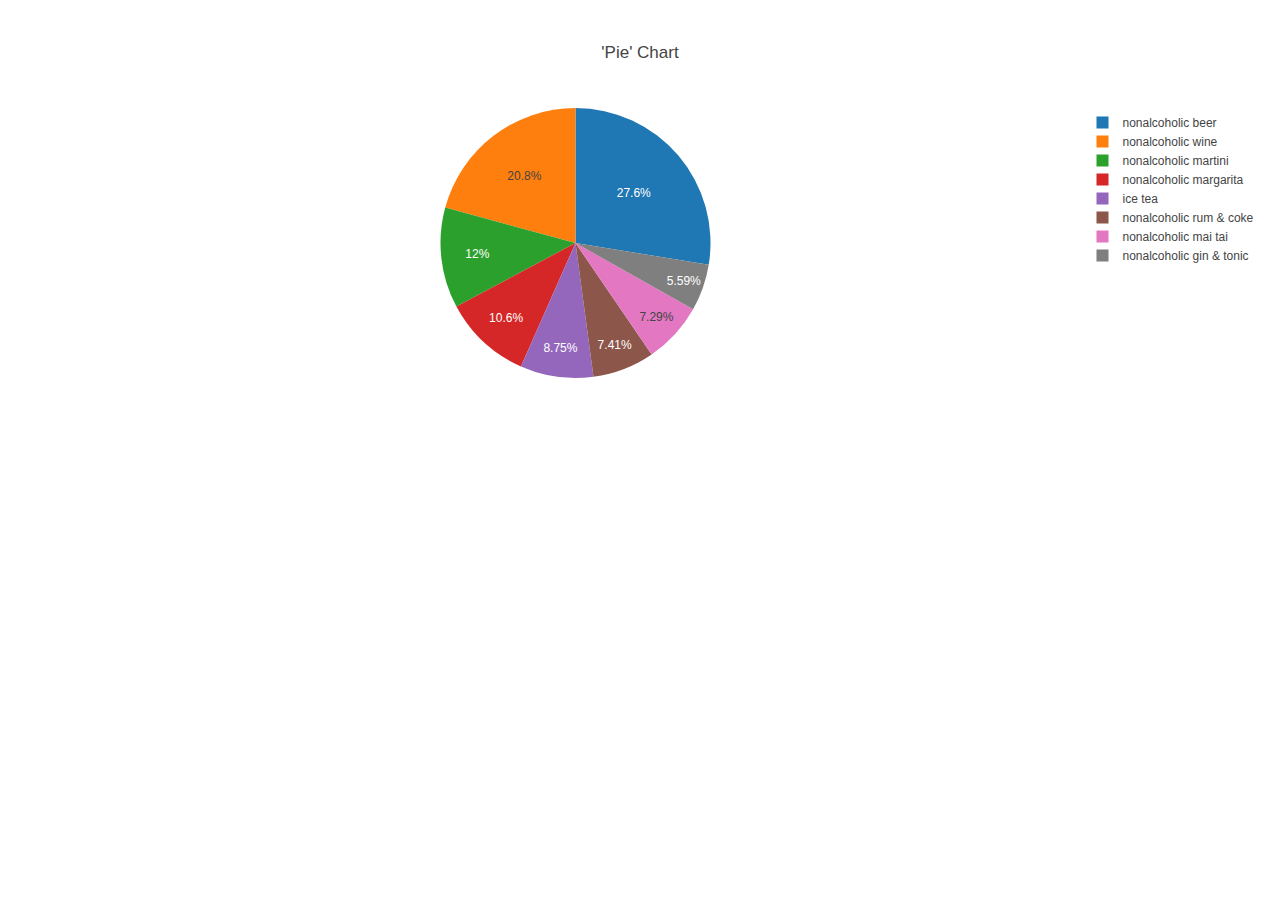
<file: Module 12 resources/data-12-1-2-resources/index.html>
<!DOCTYPE html>
<html lang="en">
<head>
    <meta charset="UTF-8">
    <meta name="viewport" content="width=device-width, initial-scale=1.0">
    <meta http-equiv="X-UA-Compatible" content="ie=edge">
    <title>Basic Charts</title>
    <script src="https://cdn.plot.ly/plotly-latest.min.js"></script>
</head>
<body>
    <div id="plotArea"></div>
    <script src="plots.js"></script>
</body>
</html>
</file>
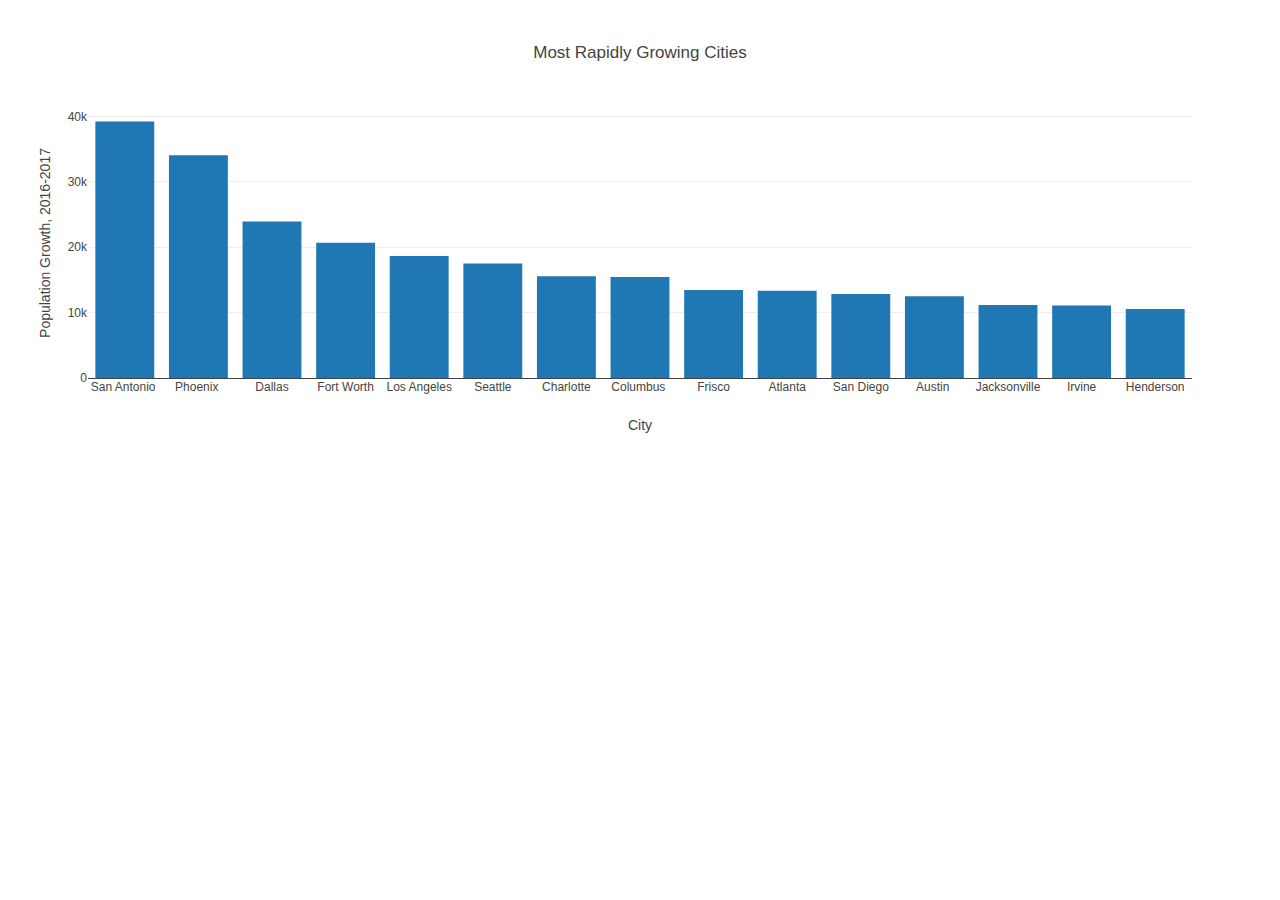
<file: Module 12 resources/data-12-2-2-resources/index.html>
<!DOCTYPE html>
<html lang="en">
<head>
  <meta charset="UTF-8">
  <meta name="viewport" content="width=device-width, initial-scale=1.0">
  <meta http-equiv="X-UA-Compatible" content="ie=edge">
  <title>Fast-Growing Cities 2016-2017</title>
  <script src="https://cdn.plot.ly/plotly-latest.min.js"></script>
</head>
<body>
  <div id="bar-plot"></div>
  <script src="data.js"></script>
  <script src="plot.js"></script>
</body>
</html>
</file>
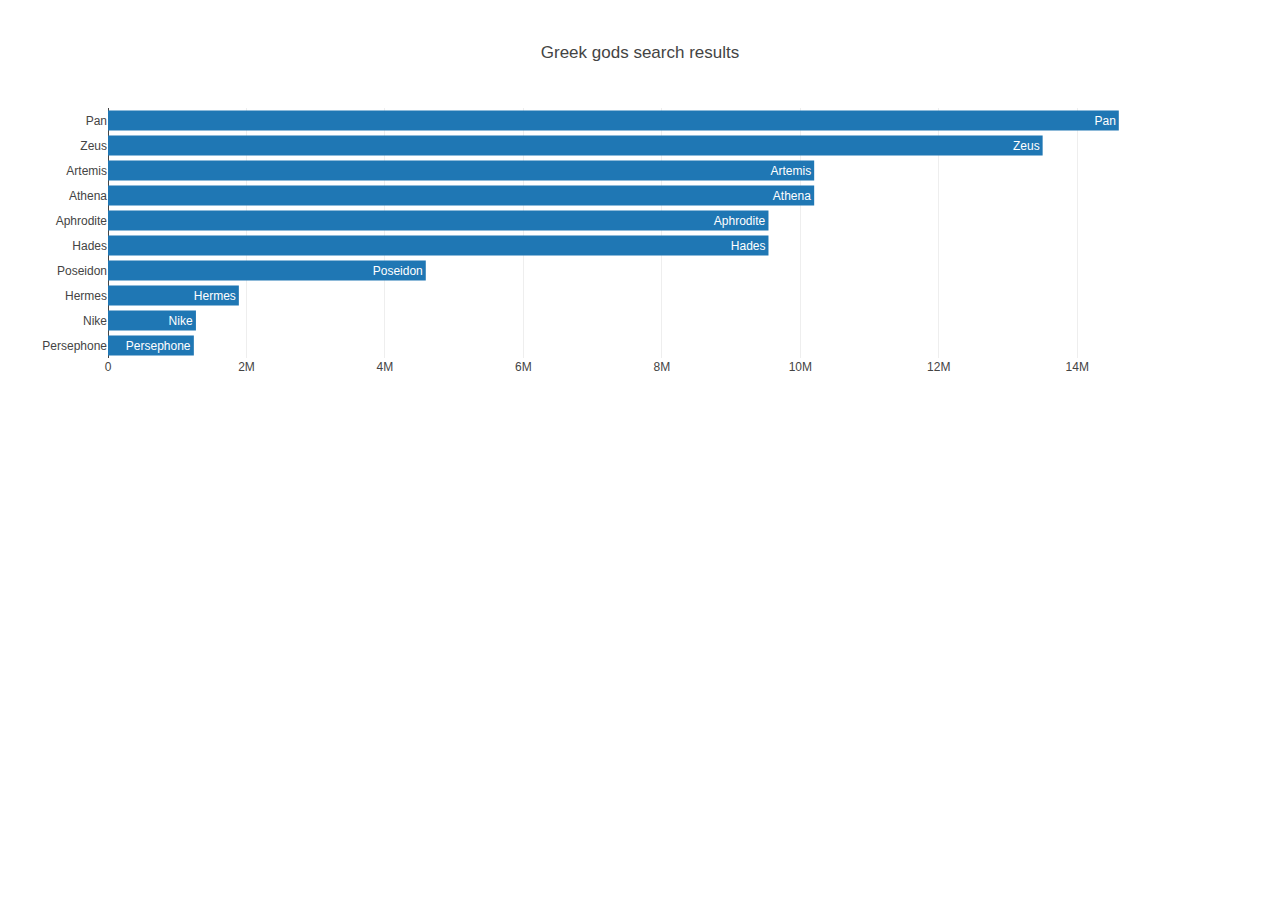
<file: Module 12 resources/data-12-5-1-resources/index.html>
<!DOCTYPE html>
<html lang="en">
<head>
    <meta charset="UTF-8">
    <meta name="viewport" content="width=device-width, initial-scale=1.0">
    <meta http-equiv="X-UA-Compatible" content="ie=edge">
    <title>Greek gods</title>
    <script src="https://cdn.plot.ly/plotly-latest.min.js"></script>
</head>
<body>
    <div id="plot"></div>
    <script src="data.js"></script>
    <script src="plots.js"></script>
</body>
</html>
</file>
